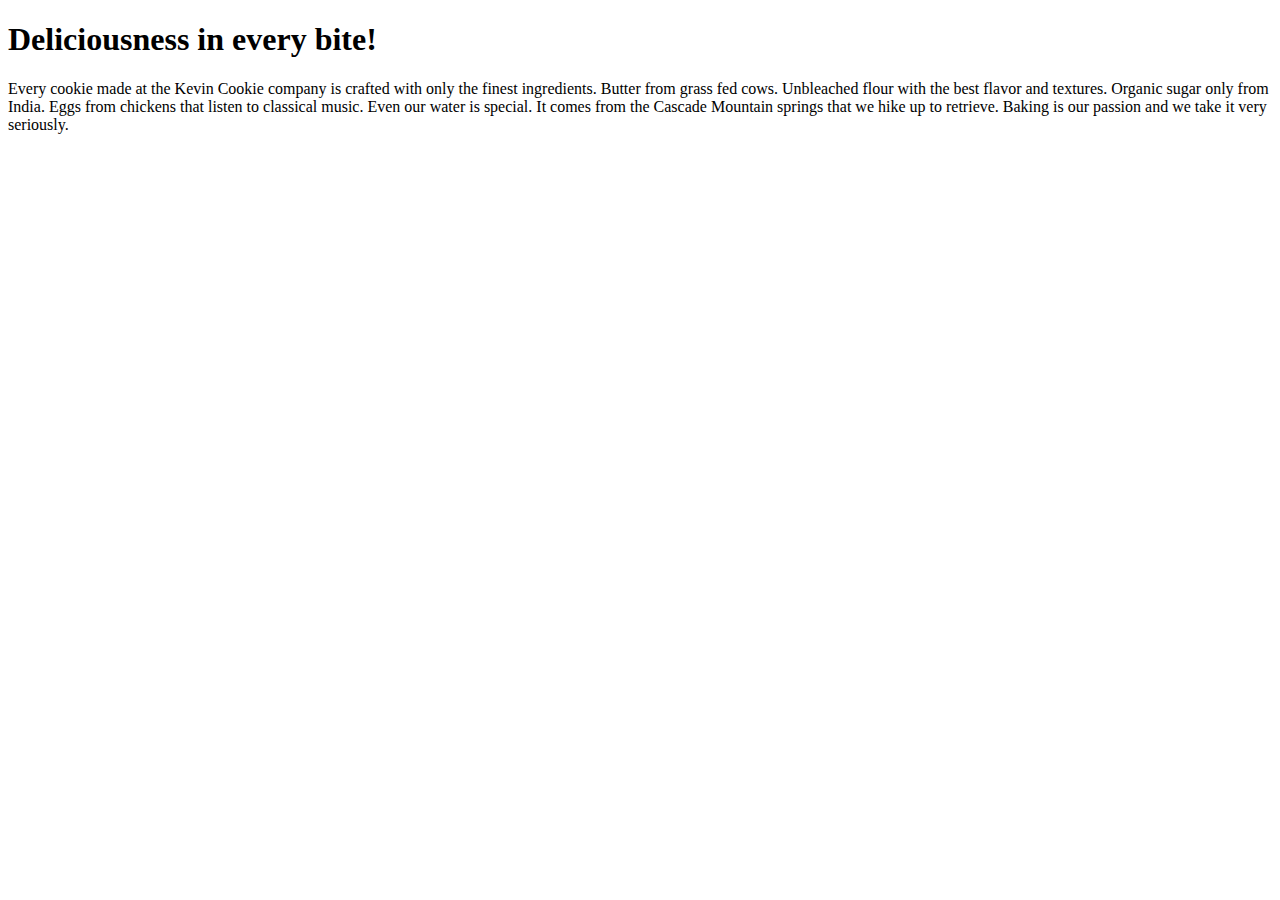
<file: index.htm>
<!DOCTYPE html>
<html>
<body>

<h1>Deliciousness in every bite!</h1>
<p>Every cookie made at the Kevin Cookie company is crafted with only the finest ingredients. Butter from grass fed cows. Unbleached flour with the best flavor and textures. Organic sugar only from India. Eggs from chickens that listen to classical music. Even our water is special. It comes from the Cascade Mountain springs that we hike up to retrieve. Baking is our passion and we take it very seriously.</p>

</body>
</html>
</file>
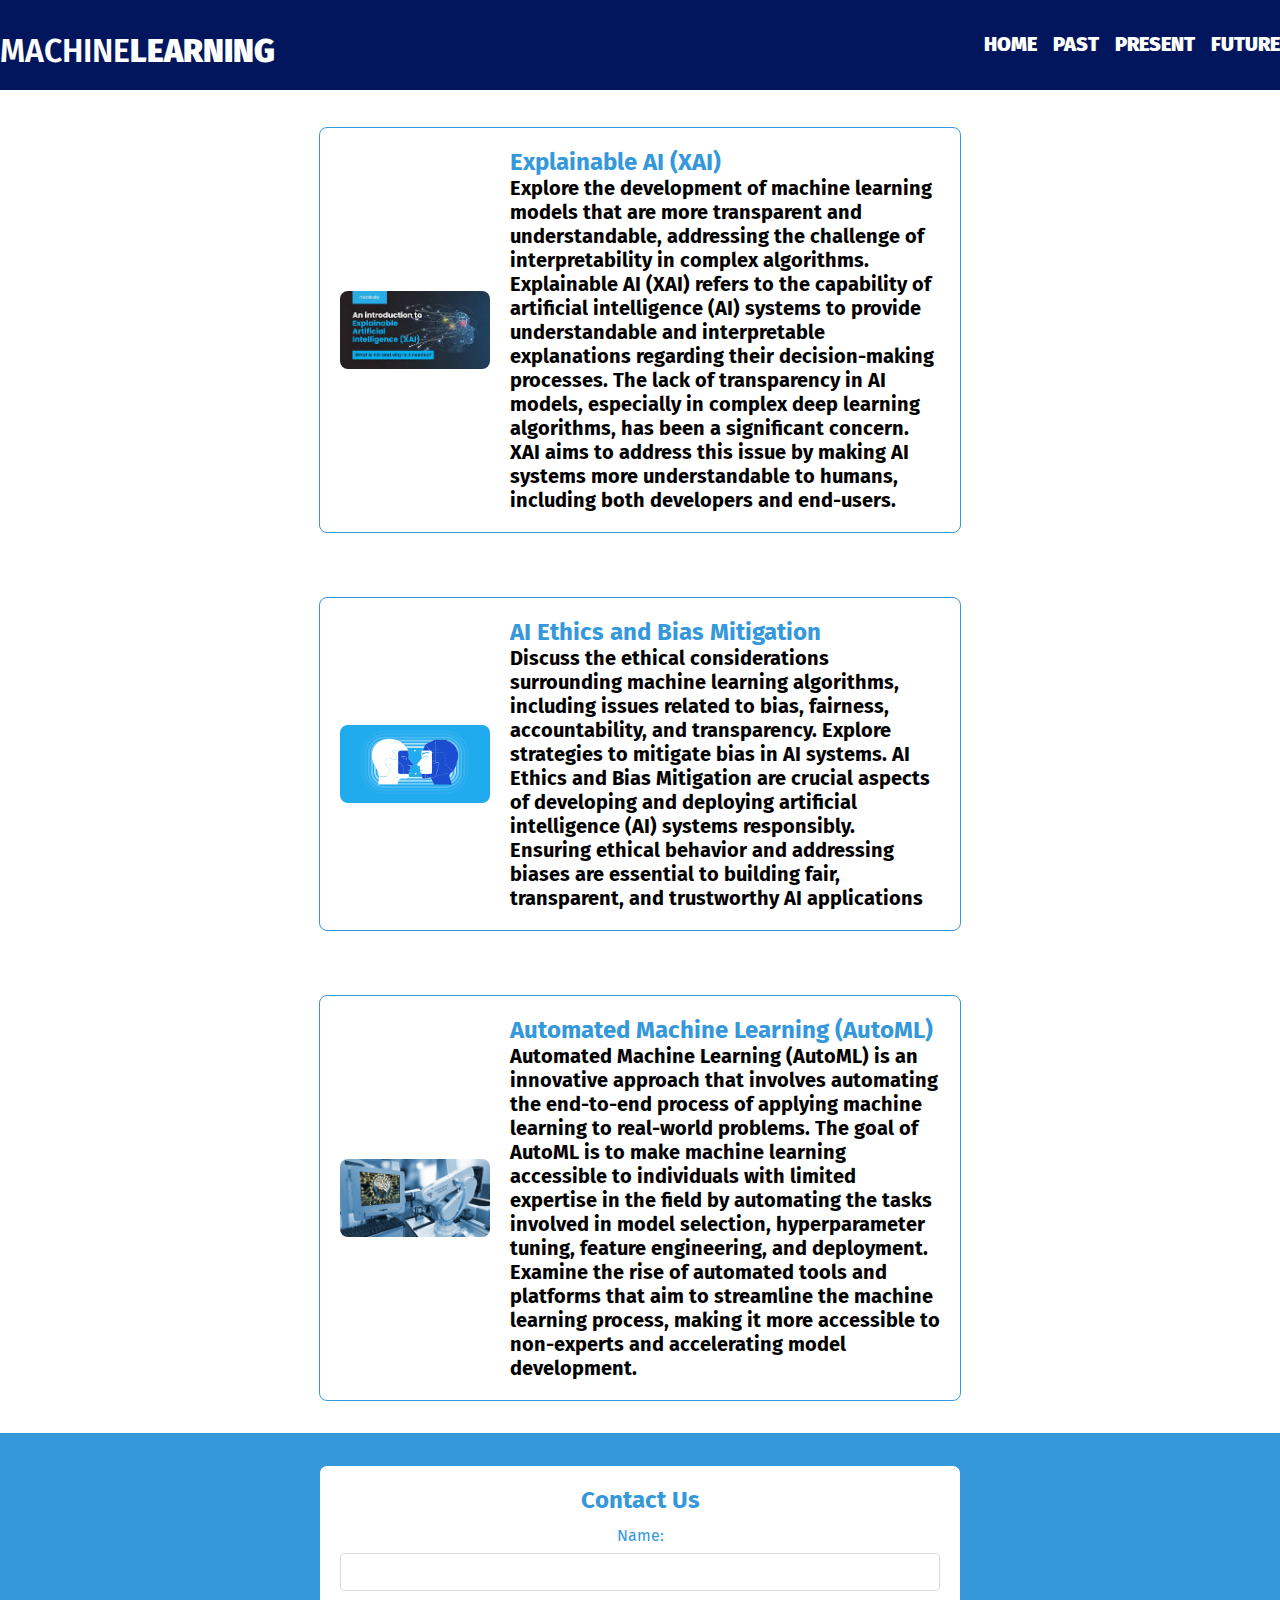
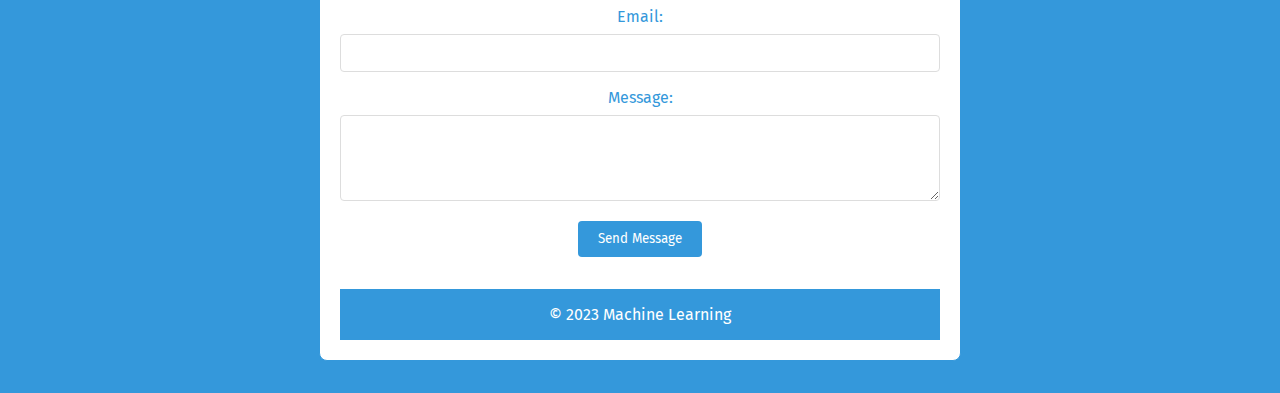
<file: future.html>
<!DOCTYPE html>
<html lang="en">

<head>
    <meta charset="UTF-8">
    <meta name="viewport" content="width=device-width, initial-scale=1.0">
    <title>ML Past</title>

    <link rel="preconnect" href="https://fonts.googleapis.com">
    <link rel="preconnect" href="https://fonts.gstatic.com" crossorigin>
    <link
        href="https://fonts.googleapis.com/css2?family=Fira+Sans:ital,wght@0,400;0,600;0,700;0,900;1,400;1,600;1,700&display=swap"
        rel="stylesheet">
   


    <link rel="stylesheet" href="./Assets/css/main.css">
    <link rel="icon" type="image/x-icon" href="images/MLlogo.png">

</head>

<body> string massageText
    <header>

        <div class="container">

            <a href="index.html"><span>MACHINE</span>LEARNING</a>
            <nav>

                <a href="index.html">Home</a>
                <a href="past.html">Past</a>
                <a href="present.html">Present</a>
                <a href="future.html">Future</a>

            </nav>
        </div>
    </header>

    <!-- put what you want in here, dont forget to delete this before submiting it--><br><br><br><br><br>


    <future>
        
    
        <div class="section-container" id="about">
            <div class="section-box">
                <img src="images/Explain-Ai-pic.jpeg" alt="XAI Image">
                <div>
                    <h2>Explainable AI (XAI)</h2>
                    <p>Explore the development of machine learning models that are more transparent and understandable, addressing the challenge of interpretability in complex algorithms.
                        Explainable AI (XAI) refers to the capability of artificial intelligence (AI) systems to provide understandable and interpretable explanations regarding their decision-making processes. The lack of transparency in AI models, especially in complex deep learning algorithms, has been a significant concern. XAI aims to address this issue by making AI systems more understandable to humans, including both developers and end-users.
                    </p>
                </div>
            </div>
        </div>
    
        <div class="section-container" id="applications">
            <div class="section-box">
                <img src="images/ai mitigate pic.png" alt="AI Ethics Image">
                <div>
                    <h2>AI Ethics and Bias Mitigation</h2>
                    <p>Discuss the ethical considerations surrounding machine learning algorithms, including issues related to bias, fairness, accountability, and transparency. Explore strategies to mitigate bias in AI systems.
                        AI Ethics and Bias Mitigation are crucial aspects of developing and deploying artificial intelligence (AI) systems responsibly. Ensuring ethical behavior and addressing biases are essential to building fair, transparent, and trustworthy AI applications
                    </p>
                </div>
            </div>
        </div>
    
        <div class="section-container" id="research">
            <div class="section-box">
                <img src="images/automl-scaled pic.jpg" alt="AutoML Image">
                <div>
                    <h2>Automated Machine Learning (AutoML)</h2>
                    <p>
                        Automated Machine Learning (AutoML) is an innovative approach that involves automating the end-to-end process of applying machine learning to real-world problems. The goal of AutoML is to make machine learning accessible to individuals with limited expertise in the field by automating the tasks involved in model selection, hyperparameter tuning, feature engineering, and deployment.
                        Examine the rise of automated tools and platforms that aim to streamline the machine learning process, making it more accessible to non-experts and accelerating model development.</p>
                </div>
            </div>
        </div>
    </future>

    <future>
        <div class="contact-container" id="contact">
            <div class="contact-box">
                <h2>Contact Us</h2>
                <form class="contact-form">
                    <label for="name">Name:</label>
                    <input type="text" id="name" name="name" required>
    
                    <label for="email">Email:</label>
                    <input type="email" id="email" name="email" required>
    
                    <label for="message">Message:</label>
                    <textarea id="message" name="message" rows="4" required></textarea>
    
                    <button type="submit">Send Message</button>
                </form>
    
                <footer>
                    &copy; 2023 Machine Learning
                </footer>
            </div>
        </div>
    </future>
</body>

</html>
</file>
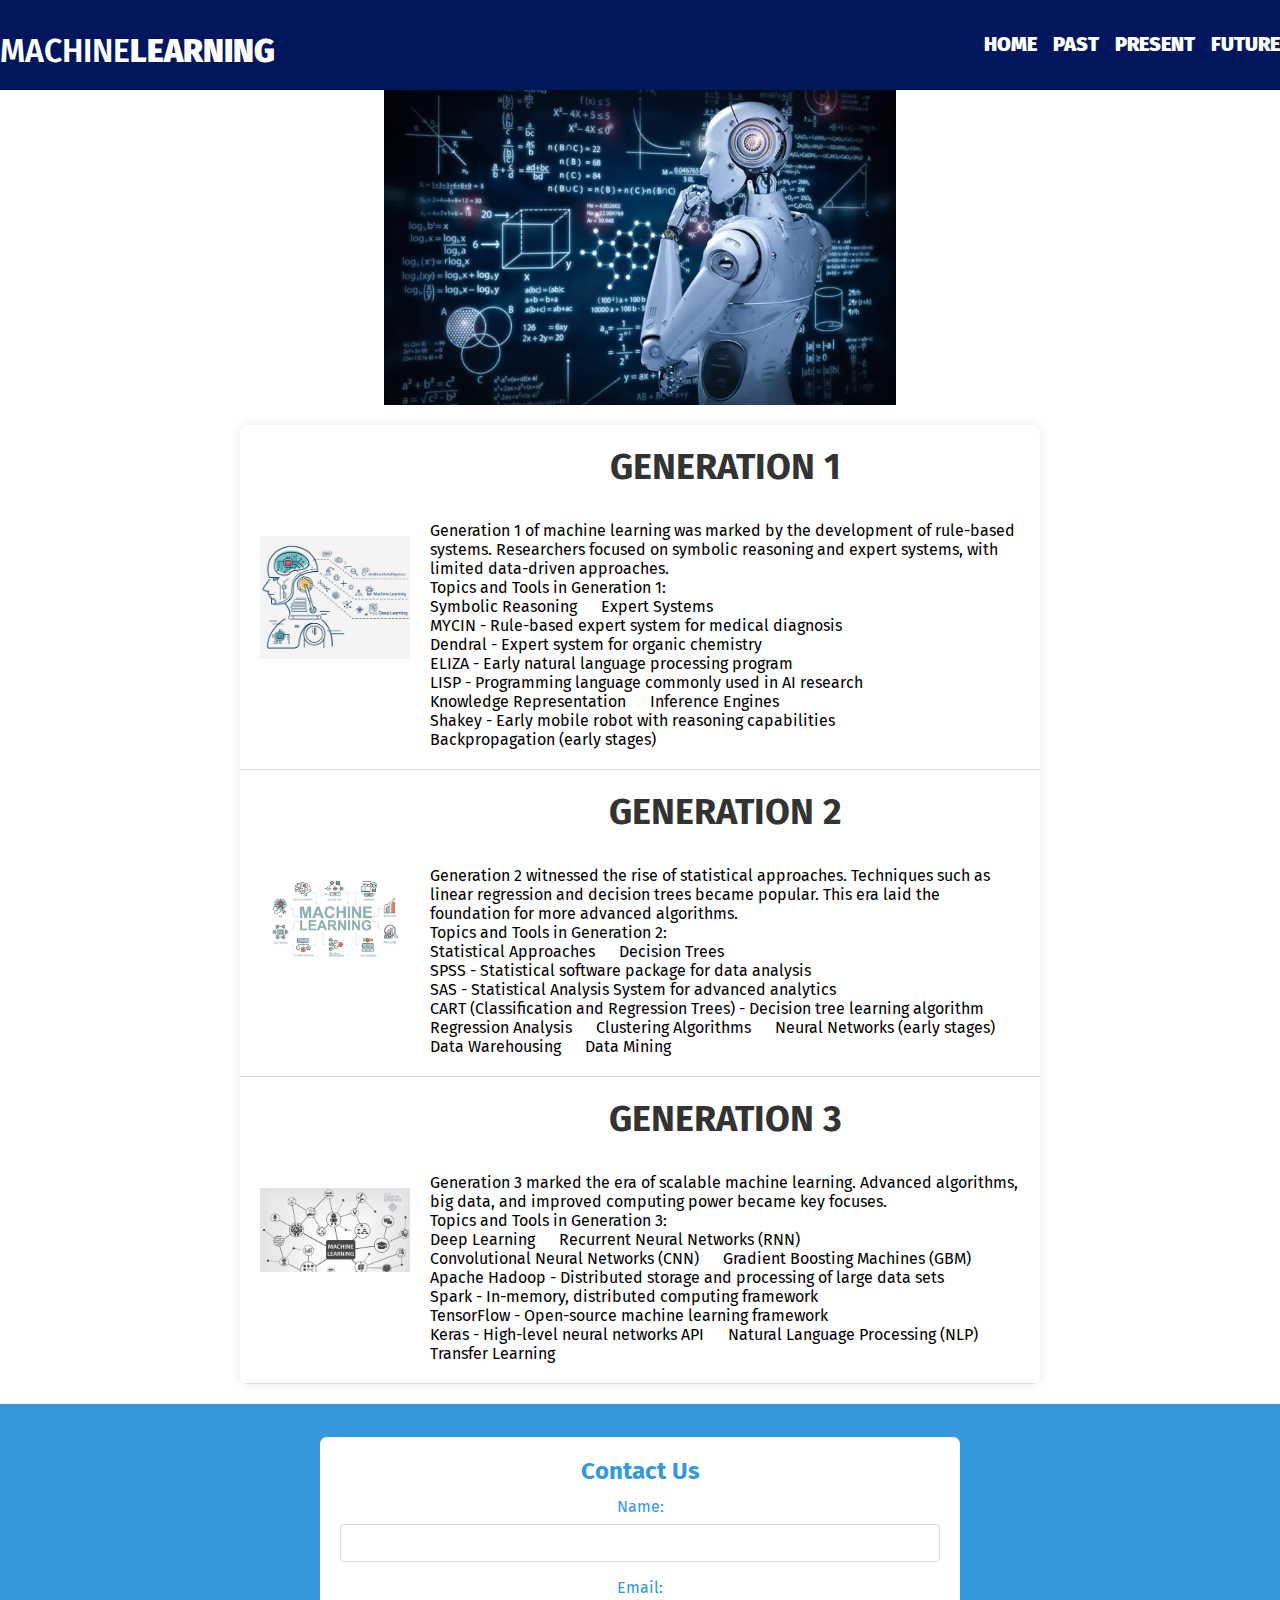
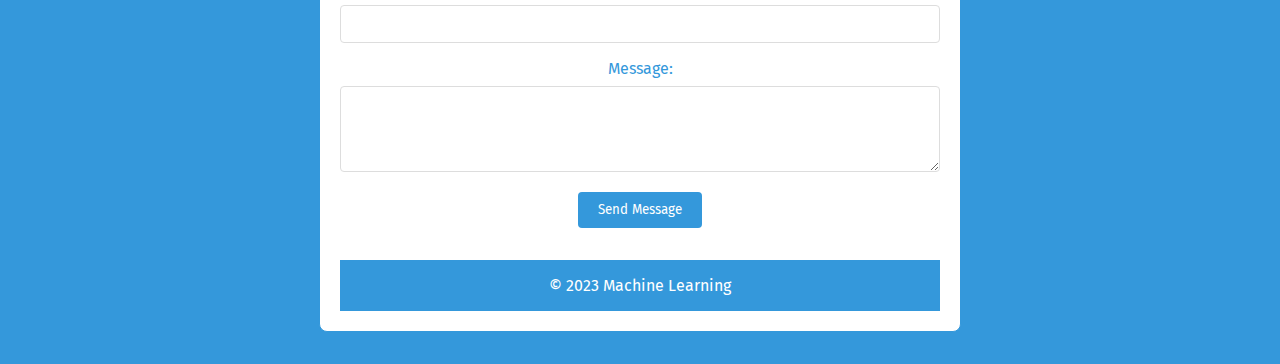
<file: past.html>
<!DOCTYPE html>
<html lang="en">

<head>
    <meta charset="UTF-8">
    <meta name="viewport" content="width=device-width, initial-scale=1.0">
    <title>ML Past</title>

    <link rel="preconnect" href="https://fonts.googleapis.com">
    <link rel="preconnect" href="https://fonts.gstatic.com" crossorigin>
    <link
        href="https://fonts.googleapis.com/css2?family=Fira+Sans:ital,wght@0,400;0,600;0,700;0,900;1,400;1,600;1,700&display=swap"
        rel="stylesheet">


    <link rel="stylesheet" href="./Assets/css/main.css">
</head>

<body>
    <header>

        <div class="container">

            <a href="index.html"><span>MACHINE</span>LEARNING</a>            
            <nav>

                <a href="index.html">Home</a>
                <a href="past.html">Past</a>
                <a href="present.html">Present</a>
                <a href="future.html">Future</a>

            </nav>
        </div>
    </header>

    <!-- put what you want in here, dont forget to delete this before submiting it--><br><br><br><br>
    <past>
        <header-image>
            <img class="background-image" src="background.webp" alt="Machine Learning Image">
        </header-image>

    <section class="content">
        <div class="sub-section">
            <img src="first_generation.jpg" alt="Generation 1 Image">
            <div class="text">
                <h2>Generation 1</h2>
                <p>Generation 1 of machine learning was marked by the development of rule-based systems. Researchers focused on symbolic reasoning and expert systems, with limited data-driven approaches.</p>
                <p>Topics and Tools in Generation 1:</p>
                <ul>
                    <li>Symbolic Reasoning</li>
                    <li>Expert Systems</li>
                    <li>MYCIN - Rule-based expert system for medical diagnosis</li>
                    <li>Dendral - Expert system for organic chemistry</li>
                    <li>ELIZA - Early natural language processing program</li>
                    <li>LISP - Programming language commonly used in AI research</li>
                    <li>Knowledge Representation</li>
                    <li>Inference Engines</li>
                    <li>Shakey - Early mobile robot with reasoning capabilities</li>
                    <li>Backpropagation (early stages)</li>
                </ul>
            </div>
        </div>
        <div class="sub-section">
            <img src="second.jpg" alt="Generation 2 Image">
            <div class="text">
                <h2>Generation 2</h2>
                <p>Generation 2 witnessed the rise of statistical approaches. Techniques such as linear regression and decision trees became popular. This era laid the foundation for more advanced algorithms.</p>
                <p>Topics and Tools in Generation 2:</p>
                <ul>
                    <li>Statistical Approaches</li>
                    <li>Decision Trees</li>
                    <li>SPSS - Statistical software package for data analysis</li>
                    <li>SAS - Statistical Analysis System for advanced analytics</li>
                    <li>CART (Classification and Regression Trees) - Decision tree learning algorithm</li>
                    <li>Regression Analysis</li>
                    <li>Clustering Algorithms</li>
                    <li>Neural Networks (early stages)</li>
                    <li>Data Warehousing</li>
                    <li>Data Mining</li>
                </ul>
            </div>
        </div>
        <div class="sub-section">
            <img src="third.webp" alt="Generation 3 Image">
            <div class="text">
                <h2>Generation 3</h2>
                <p>Generation 3 marked the era of scalable machine learning. Advanced algorithms, big data, and improved computing power became key focuses.</p>
                <p>Topics and Tools in Generation 3:</p>
                <ul>
                    <li>Deep Learning</li>
                    <li>Recurrent Neural Networks (RNN)</li>
                    <li>Convolutional Neural Networks (CNN)</li>
                    <li>Gradient Boosting Machines (GBM)</li>
                    <li>Apache Hadoop - Distributed storage and processing of large data sets</li>
                    <li>Spark - In-memory, distributed computing framework</li>
                    <li>TensorFlow - Open-source machine learning framework</li>
                    <li>Keras - High-level neural networks API</li>
                    <li>Natural Language Processing (NLP)</li>
                    <li>Transfer Learning</li>
                </ul>
            </div>
        </div>
    </section>
    </past>

    <future>
        <div class="contact-container" id="contact">
            <div class="contact-box">
                <h2>Contact Us</h2>
                <form class="contact-form">
                    <label for="name">Name:</label>
                    <input type="text" id="name" name="name" required>
    
                    <label for="email">Email:</label>
                    <input type="email" id="email" name="email" required>
    
                    <label for="message">Message:</label>
                    <textarea id="message" name="message" rows="4" required></textarea>
    
                    <button type="submit">Send Message</button>
                </form>
    
                <footer>
                    &copy; 2023 Machine Learning
                </footer>
            </div>
        </div>
    </future>
</body>

</html>
</file>
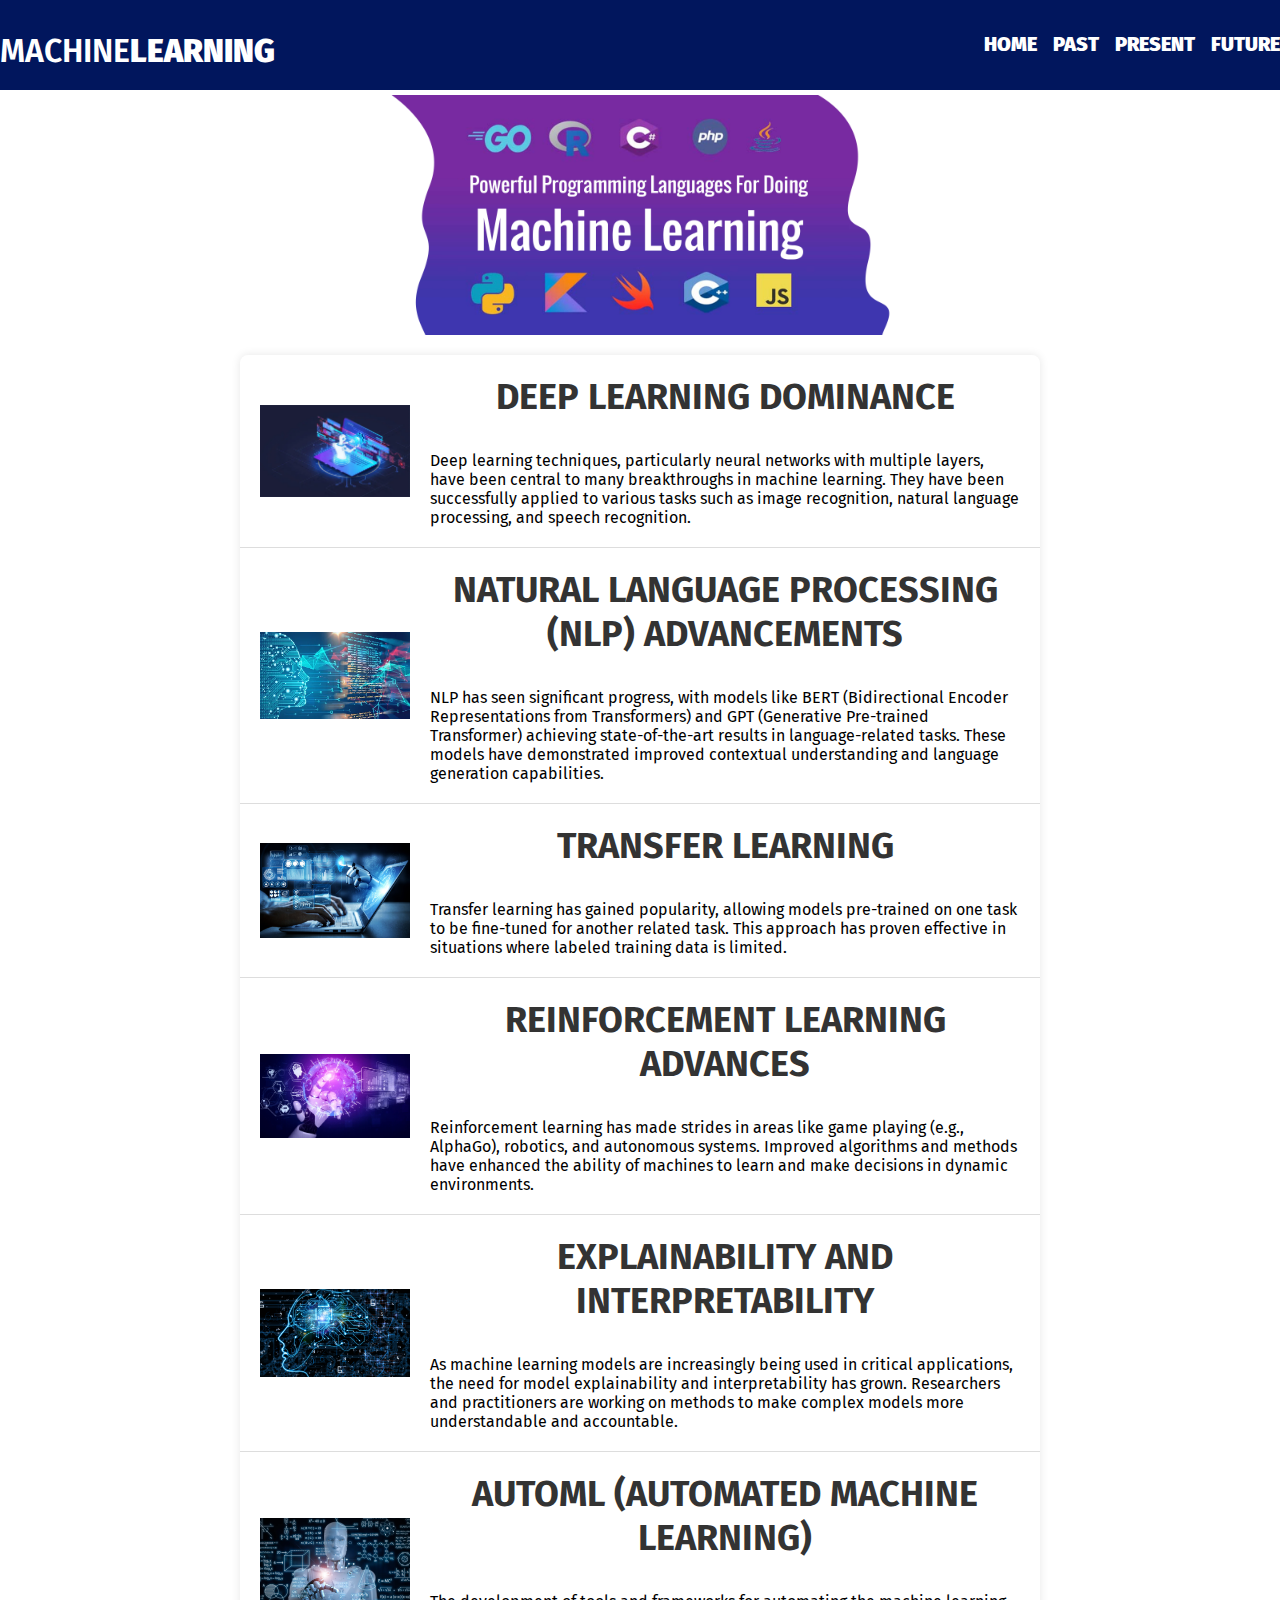
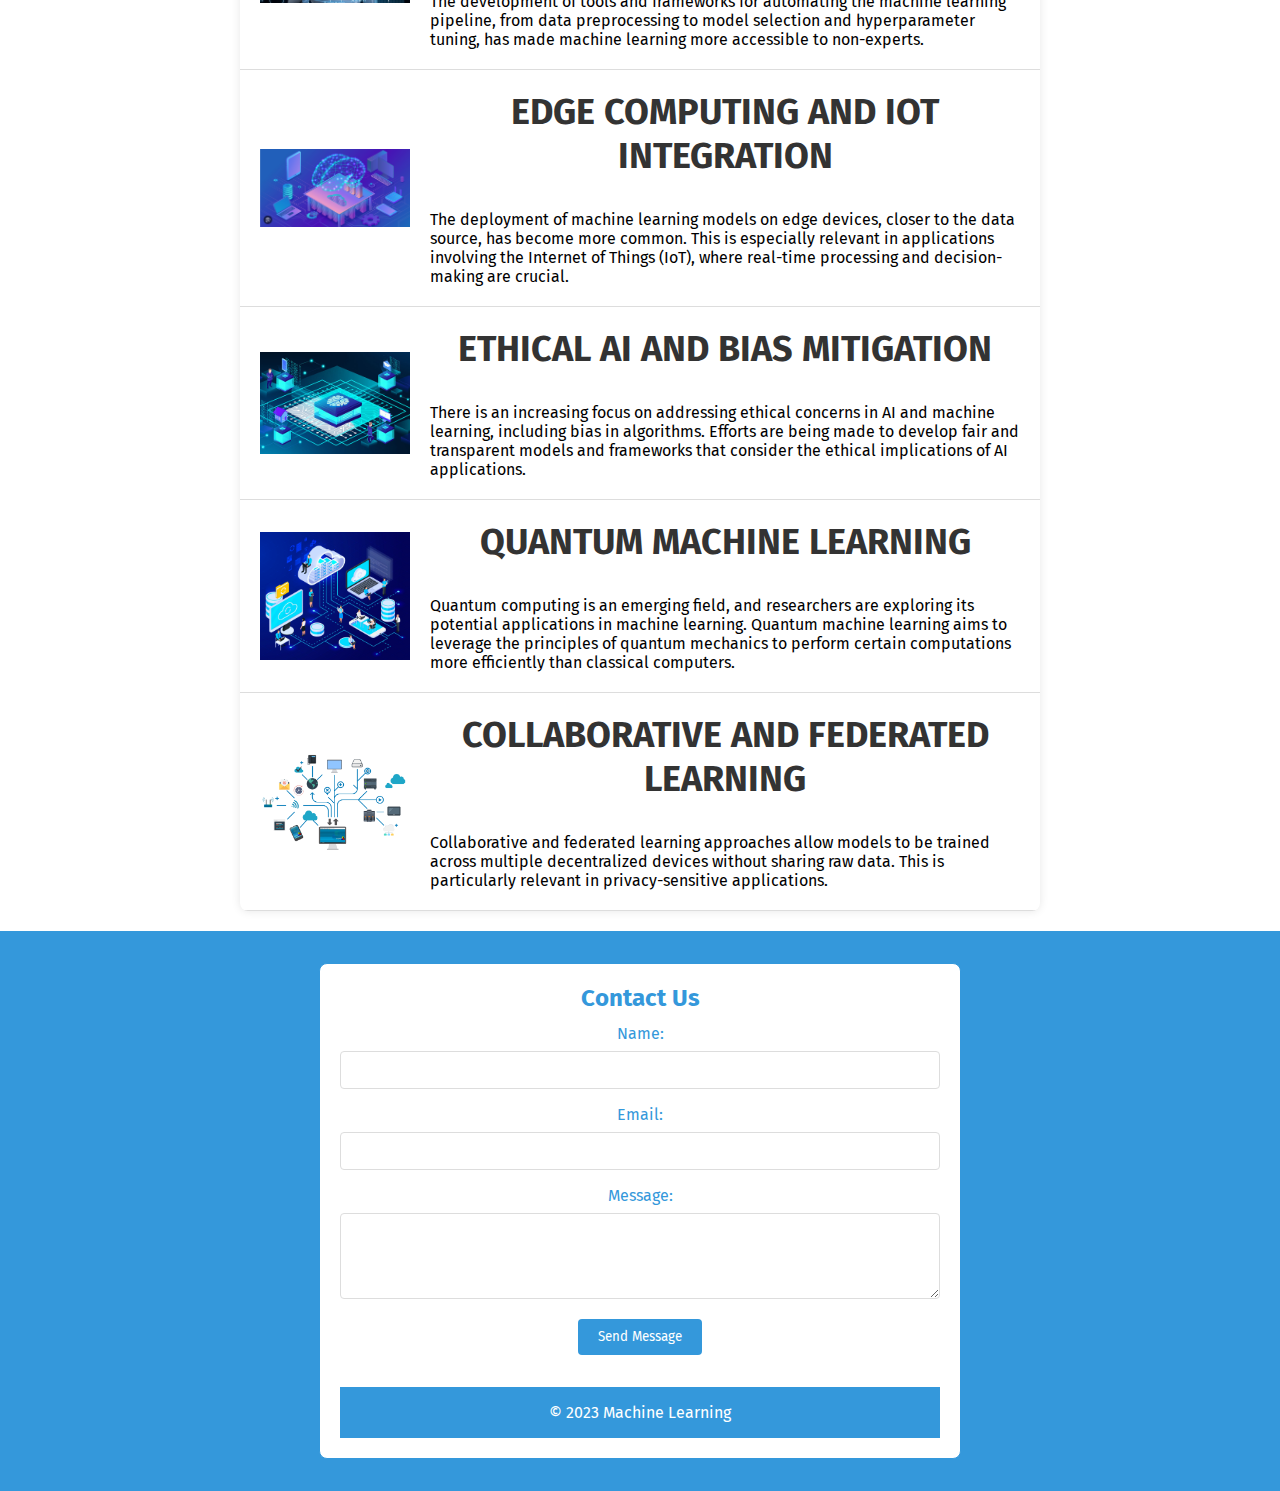
<file: present.html>
<!DOCTYPE html>
<html lang="en">

<head>
    <meta charset="UTF-8">
    <meta name="viewport" content="width=device-width, initial-scale=1.0">
    <title>ML Past</title>

    <link rel="preconnect" href="https://fonts.googleapis.com">
    <link rel="preconnect" href="https://fonts.gstatic.com" crossorigin>
    <link
        href="https://fonts.googleapis.com/css2?family=Fira+Sans:ital,wght@0,400;0,600;0,700;0,900;1,400;1,600;1,700&display=swap"
        rel="stylesheet">


    <link rel="stylesheet" href="./Assets/css/main.css">
    <link rel="icon" type="image/x-icon" href="images/MLlogo.png">
</head>

<body>
    <header>

        <div class="container">

            <a href="index.html"><span>MACHINE</span>LEARNING</a>
            <nav>

                <a href="index.html">Home</a>
                <a href="past.html">Past</a>
                <a href="present.html">Present</a>
                <a href="future.html">Future</a>

            </nav>
        </div>
    </header>

    <!-- put what you want in here, dont forget to delete this before submiting it--><br><br><br><br><br>
<past>
    <header-image>
        <img class="background-image" src="backsecond.jpg" alt="Machine Learning Image">
       
    </header-image>
   
    <section class="content">
        <div class="sub-section">
            <img src="b1.webp" alt="Deep Learning Image">
            <div class="text">
                <h2>Deep Learning Dominance</h2>
                <p>Deep learning techniques, particularly neural networks with multiple layers, have been central to many breakthroughs in machine learning. They have been successfully applied to various tasks such as image recognition, natural language processing, and speech recognition.</p>
            </div>
        </div>
        <div class="sub-section">
            <img src="b2.webp" alt="NLP Advancements Image">
            <div class="text">
                <h2>Natural Language Processing (NLP) Advancements</h2>
                <p>NLP has seen significant progress, with models like BERT (Bidirectional Encoder Representations from Transformers) and GPT (Generative Pre-trained Transformer) achieving state-of-the-art results in language-related tasks. These models have demonstrated improved contextual understanding and language generation capabilities.</p>
            </div>
        </div>
        <div class="sub-section">
            <img src="b3.jpg" alt="Transfer Learning Image">
            <div class="text">
                <h2>Transfer Learning</h2>
                <p>Transfer learning has gained popularity, allowing models pre-trained on one task to be fine-tuned for another related task. This approach has proven effective in situations where labeled training data is limited.</p>
            </div>
        </div>
        <div class="sub-section">
            <img src="b4.webp" alt="Reinforcement Learning Image">
            <div class="text">
                <h2>Reinforcement Learning Advances</h2>
                <p>Reinforcement learning has made strides in areas like game playing (e.g., AlphaGo), robotics, and autonomous systems. Improved algorithms and methods have enhanced the ability of machines to learn and make decisions in dynamic environments.</p>
            </div>
        </div>
        <div class="sub-section">
            <img src="b6.png" alt="Explainability and Interpretability Image">
            <div class="text">
                <h2>Explainability and Interpretability</h2>
                <p>As machine learning models are increasingly being used in critical applications, the need for model explainability and interpretability has grown. Researchers and practitioners are working on methods to make complex models more understandable and accountable.</p>
            </div>
        </div>
        <div class="sub-section">
            <img src="b7.webp" alt="AutoML Image">
            <div class="text">
                <h2>AutoML (Automated Machine Learning)</h2>
                <p>The development of tools and frameworks for automating the machine learning pipeline, from data preprocessing to model selection and hyperparameter tuning, has made machine learning more accessible to non-experts.</p>
            </div>
        </div>
        <div class="sub-section">
            <img src="b8.png" alt="Edge Computing and IoT Integration Image">
            <div class="text">
                <h2>Edge Computing and IoT Integration</h2>
                <p>The deployment of machine learning models on edge devices, closer to the data source, has become more common. This is especially relevant in applications involving the Internet of Things (IoT), where real-time processing and decision-making are crucial.</p>
            </div>
        </div>
        <div class="sub-section">
            <img src="b10.jpg" alt="Ethical AI and Bias Mitigation Image">
            <div class="text">
                <h2>Ethical AI and Bias Mitigation</h2>
                <p>There is an increasing focus on addressing ethical concerns in AI and machine learning, including bias in algorithms. Efforts are being made to develop fair and transparent models and frameworks that consider the ethical implications of AI applications.</p>
            </div>
        </div>
        <div class="sub-section">
            <img src="b11.png" alt="Quantum Machine Learning Image">
            <div class="text">
                <h2>Quantum Machine Learning</h2>
                <p>Quantum computing is an emerging field, and researchers are exploring its potential applications in machine learning. Quantum machine learning aims to leverage the principles of quantum mechanics to perform certain computations more efficiently than classical computers.</p>
            </div>
        </div>
        <div class="sub-section">
            <img src="b12.webp" alt="Collaborative and Federated Learning Image">
            <div class="text">
                <h2>Collaborative and Federated Learning</h2>
                <p>Collaborative and federated learning approaches allow models to be trained across multiple decentralized devices without sharing raw data. This is particularly relevant in privacy-sensitive applications.</p>
            </div>
        </div>
    </section>
</past>

<future>
    <div class="contact-container" id="contact">
        <div class="contact-box">
            <h2>Contact Us</h2>
            <form class="contact-form">
                <label for="name">Name:</label>
                <input type="text" id="name" name="name" required>

                <label for="email">Email:</label>
                <input type="email" id="email" name="email" required>

                <label for="message">Message:</label>
                <textarea id="message" name="message" rows="4" required></textarea>

                <button type="submit">Send Message</button>
            </form>

            <footer>
                &copy; 2023 Machine Learning
            </footer>
        </div>
    </div>
</future>
</body>

</html>
</file>
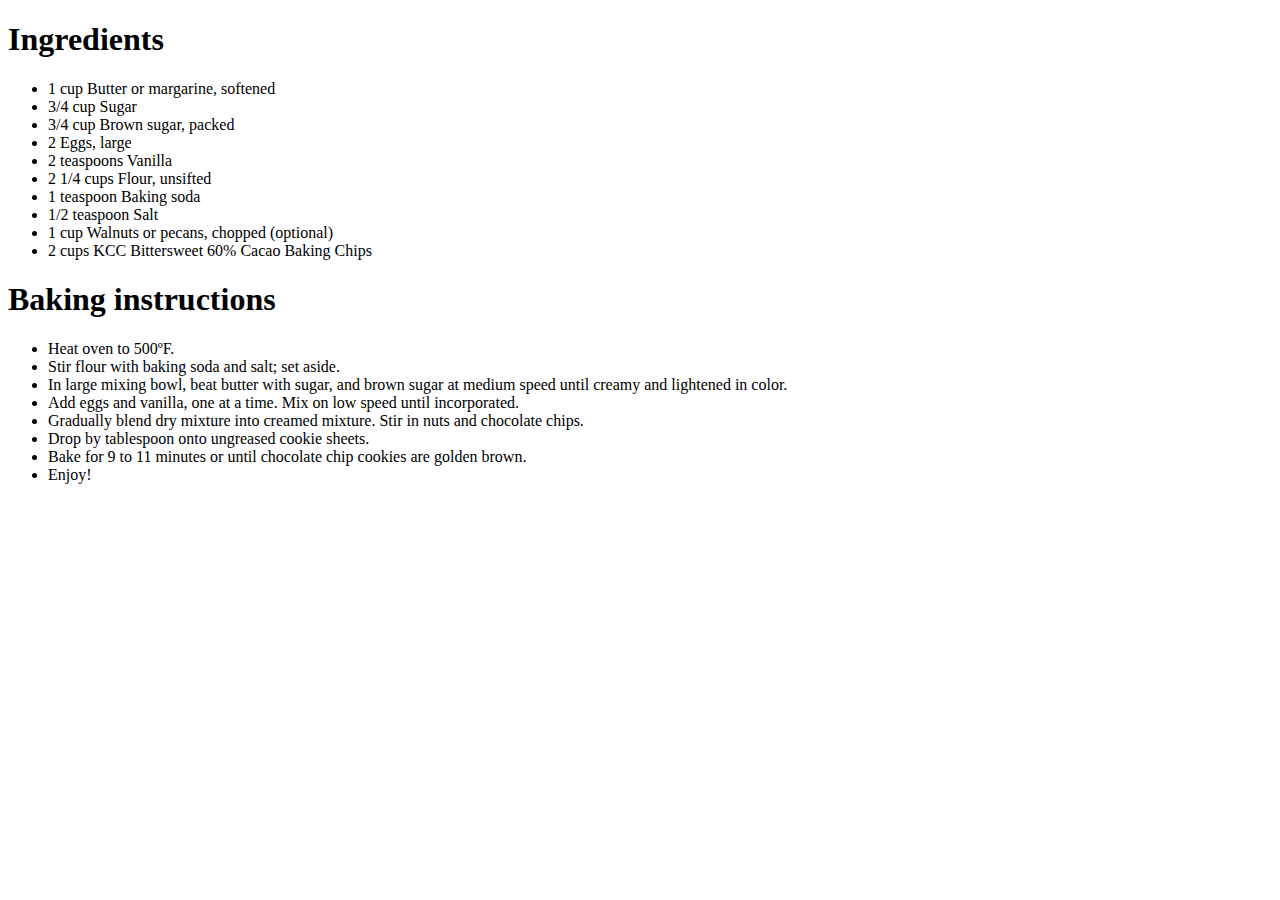
<file: secret recipe.htm>
<!DOCTYPE html>
<html>
<body>

<h1>Ingredients</h1>
<ul>
<li>1 cup Butter or margarine, softened</li>
<li>3/4 cup Sugar</li>
<li>3/4 cup Brown sugar, packed</li>
<li>2 Eggs, large</li>
<li>2 teaspoons Vanilla</li>
<li>2 1/4 cups Flour, unsifted</li>
<li>1 teaspoon Baking soda</li>
<li>1/2 teaspoon Salt</li>
<li>1 cup Walnuts or pecans, chopped (optional)</li>
<li>2 cups KCC Bittersweet 60% Cacao Baking Chips</li>
</ul>
<h1>Baking instructions</h1>
<ul>
<li>Heat oven to 500ºF.</li>
<li>Stir flour with baking soda and salt; set aside.</li>
<li>In large mixing bowl, beat butter with sugar, and brown sugar at medium speed until creamy and lightened in color.</li>
<li>Add eggs and vanilla, one at a time. Mix on low speed until incorporated.</li>
<li>Gradually blend dry mixture into creamed mixture. Stir in nuts and chocolate chips.</li>
<li>Drop by tablespoon onto ungreased cookie sheets.</li>
<li>Bake for 9 to 11 minutes or until chocolate chip cookies are golden brown.</li>
<li>Enjoy!</li>
</ul>

</body>
</html>
</file>
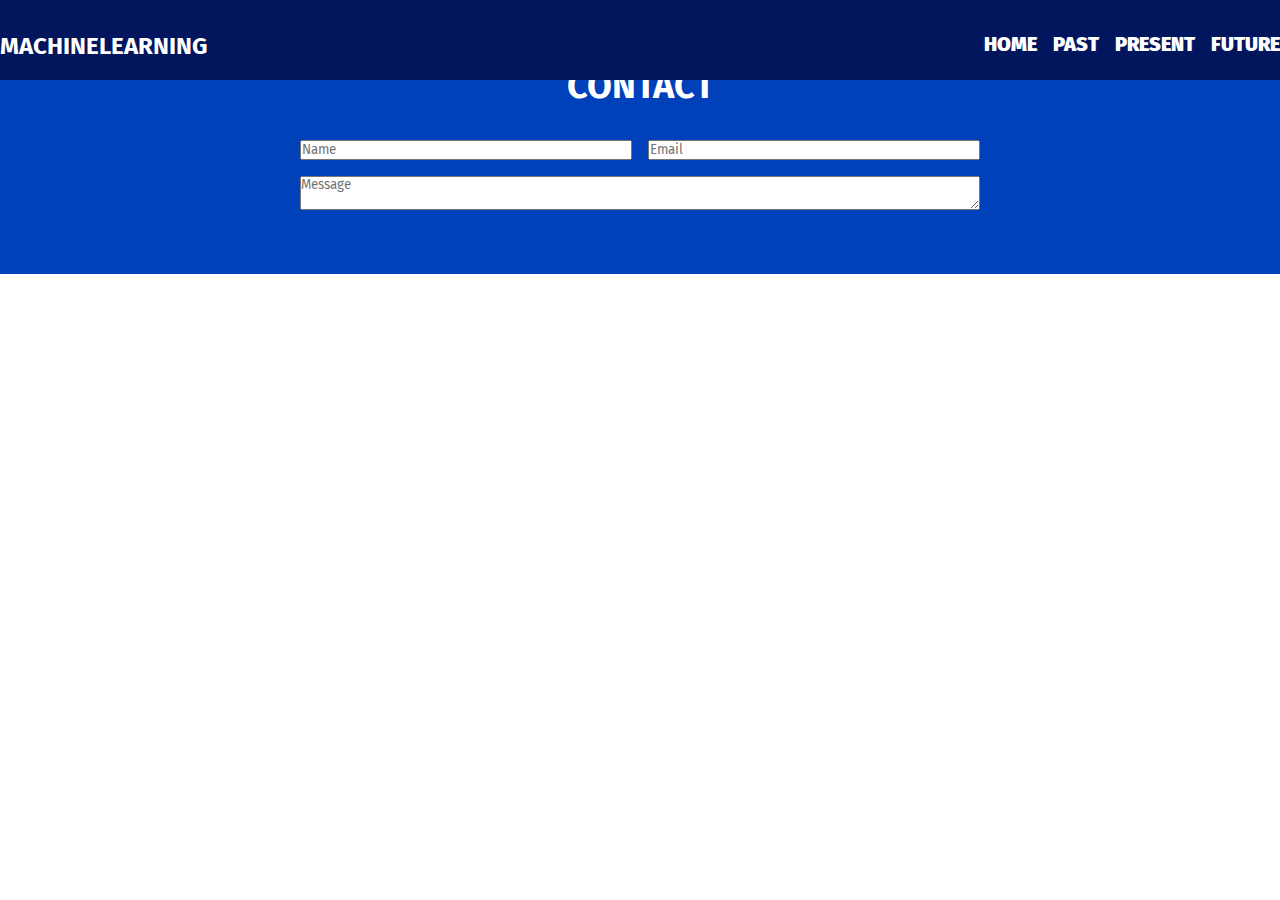
<file: test.html>
<!DOCTYPE html>
<html lang="en">
<head>
    <meta charset="UTF-8">
    <meta name="viewport" content="width=device-width, initial-scale=1.0">
    <title>ML Past</title>

    <link rel="preconnect" href="https://fonts.googleapis.com">
    <link rel="preconnect" href="https://fonts.gstatic.com" crossorigin>
    <link href="https://fonts.googleapis.com/css2?family=Fira+Sans:ital,wght@0,400;0,600;0,700;0,900;1,400;1,600;1,700&display=swap" rel="stylesheet">


    <link rel="stylesheet" href="./Assets/css/main.css" >
</head>
<body>
    <header>
        
        <div class="container">
            
            <h2><span>MACHINE</span>LEARNING</h2>
            <nav>
               
                    <a href="index.html">Home</a>
                    <a href="test.html">Past</a>
                    <a href="#">Present</a>
                    <a href="#">Future</a>
                
            </nav>
        </div>
    </header>

<!-- put what you want in here, dont forget to delete this before submiting it-->


    <main>
    <section class="contact" id="contact">
        <div class="container">
            <h2>Contact</h2>

            <form>
                <div class="form-grid">
                    
                        <input type="text" name="name" id="name" placeholder="Name" class="from-element">
                        <input type="email" name="email" id="email" placeholder="Email" class="from-element">
                        <textarea name="message" id="message" placeholder="Message" class="form-area"></textarea>
                    
                </div>
            </form>
        </div>
    </section>
</main>
</body>
</html>
</file>
<file: Assets/css/main.css>
*{margin:0;padding:0;box-sizing:boarder-box;font-family:"Fira Sans",sans-serif}body{background-color:#fff}.container{width:100%;max-width:1600px;margin:0 auto;padding-left:128;padding-right:128;width:100%}section h2{text-align:center;margin-bottom:32px;text-transform:uppercase;color:#313131;font-size:36px}.button{display:inline-block;color:#fff;background-color:#0064cf;padding:12px 16px;border-radius:8px;text-decoration:none;text-transform:uppercase;font-weight:700}header{color:#fff;position:fixed;top:0;left:0;right:0;z-index:99;background-color:#01165d}header .container{padding-top:32px;padding-bottom:20px;display:flex;justify-content:space-between;max-width:1600px;margin:0 auto;padding-left:128;padding-right:128}header .container a{color:inherit;text-transform:uppercase;font-size:32px;font-weight:900;text-decoration:none}header .container a span{font-weight:600}header .container nav{display:grid;grid-gap:16px;grid-template-columns:repeat(4, auto)}header .container nav a{color:inherit;font-size:20px;text-decoration:none}main section.banner{min-height:100vh;display:flex;align-items:center;background-image:url("../../images/test.gif");background-position:top left;background-size:cover}main section.banner:after{content:"";display:block;position:absolute;top:0;left:0;right:0;bottom:0;z-index:0;background-color:#041c4d;opacity:.7}main section.banner .container{position:relative;z-index:1}main section.banner .container h1{font-size:72px;color:#fff}main section.banner .container h1 span{color:#1324db}main section.banner .container h3{font-size:36px;font-weight:400;margin-bottom:32px;color:#fff}main .projects{padding-top:64px;padding-bottom:64px}main .projects .projects-grid{display:grid;grid-template-columns:repeat(3, 1fr);grid-gap:16px}main .projects .projects-grid .project{background-image:url("../../images/eniac.png");border-radius:16px;overflow:hidden;background-size:cover;background-position:center}main .projects .projects-grid .project:nth-child(2){background-image:url("../../images/presentML.jpeg")}main .projects .projects-grid .project:nth-child(3){background-image:url("../../images/futureComputers.jpg")}main .projects .projects-grid .project .content{opacity:0;color:#fff;padding:16px;background-color:rgba(126,0,0,.8);transition:.4s}main .projects .projects-grid .project .content h3{font-size:32px;margin-bottom:16px}main .projects .projects-grid .project .content p{font-size:18px;margin-bottom:16px}main .projects .projects-grid .project:hover .content{opacity:1}main .projects .center{text-align:center}main .contact{background-color:#0040b8}main .contact .container{padding-top:64PX;padding-bottom:64PX}main .contact .container h2{color:#fff}main .contact .container form{display:block;margin:0 auto;max-width:680px}main .contact .container form .form-grid{display:grid;grid-gap:16px;grid-template-columns:repeat(2, 1fr)}main .contact .container form .form-grid .form-area{grid-column:span 2}past body{font-family:"Arial",sans-serif;margin:0;padding:0;background-color:#f0f0f0}past header-image{text-align:center;position:relative}past img.background-image{display:block;margin-left:auto;margin-right:auto;width:40%}past img.second-image{display:block;margin-left:auto;margin-right:auto;width:40%}past h1{position:absolute;top:50%;left:50%;transform:translate(-50%, -50%);color:#fff}past nav{background-color:#333;padding:10px 0;text-align:center}past ul{list-style:none;margin:0;padding:0}past li{display:inline-block;margin-right:20px}past a{text-decoration:none;color:#fff;padding:10px 20px;border-radius:5px;background-color:#555;transition:background-color .3s ease}past a:hover{background-color:#777}past .content{max-width:800px;margin:20px auto;background-color:#fff;border-radius:8px;box-shadow:0 0 10px rgba(0,0,0,.1);overflow:hidden}past .sub-section{display:flex;align-items:center;padding:20px;border-bottom:1px solid #ddd}past img{width:150px;margin-right:20px}past .text{flex:1}past h2{color:#333}past footer{text-align:center;padding:10px;background-color:#333;color:#fff}future body{font-family:"Arial",sans-serif;margin:0;padding:0;background-color:#f4f4f4;color:#333;display:flex;flex-direction:column;min-height:100vh}future header{background-color:#3498db;color:#fff;padding:1em;text-align:center}future .section-container{display:flex;justify-content:center;align-items:center;padding:2em}future .section-box{display:block;background-color:#fff;border:1px solid #3498db;border-radius:8px;padding:20px;max-width:600px;width:100%;display:flex;align-items:center;text-align:left}future .section-box img{width:25%;height:auto;margin-right:20px;border-radius:8px}future h2{color:#3498db}future footer{background-color:#3498db;color:#fff;text-align:center;padding:1em;margin-top:2em}future a{color:#3498db;text-decoration:none;transition:color .3s ease-in-out}future a:hover{color:#217dbb}future .contact-container{background-color:#3498db;color:#fff;text-align:center;padding:2em}future .contact-box{margin:auto;width:50%;padding:10px;background-color:#fff;border:1px solid #3498db;border-radius:8px;padding:20px;max-width:600px;width:100%;align-items:center}future .contact-box h2{padding-bottom:12px}future .contact-form label{display:block;margin-bottom:8px;color:#3498db}future .contact-form input,future .contact-form textarea{width:100%;padding:10px;margin-bottom:16px;border:1px solid #ddd;border-radius:4px;box-sizing:border-box}future .contact-form button{background-color:#3498db;color:#fff;padding:10px 20px;border:none;border-radius:4px;cursor:pointer}future .contact-form button:hover{background-color:#217dbb}future p{font-weight:bold;font-size:20px}/*# sourceMappingURL=main.css.map */
</file>
